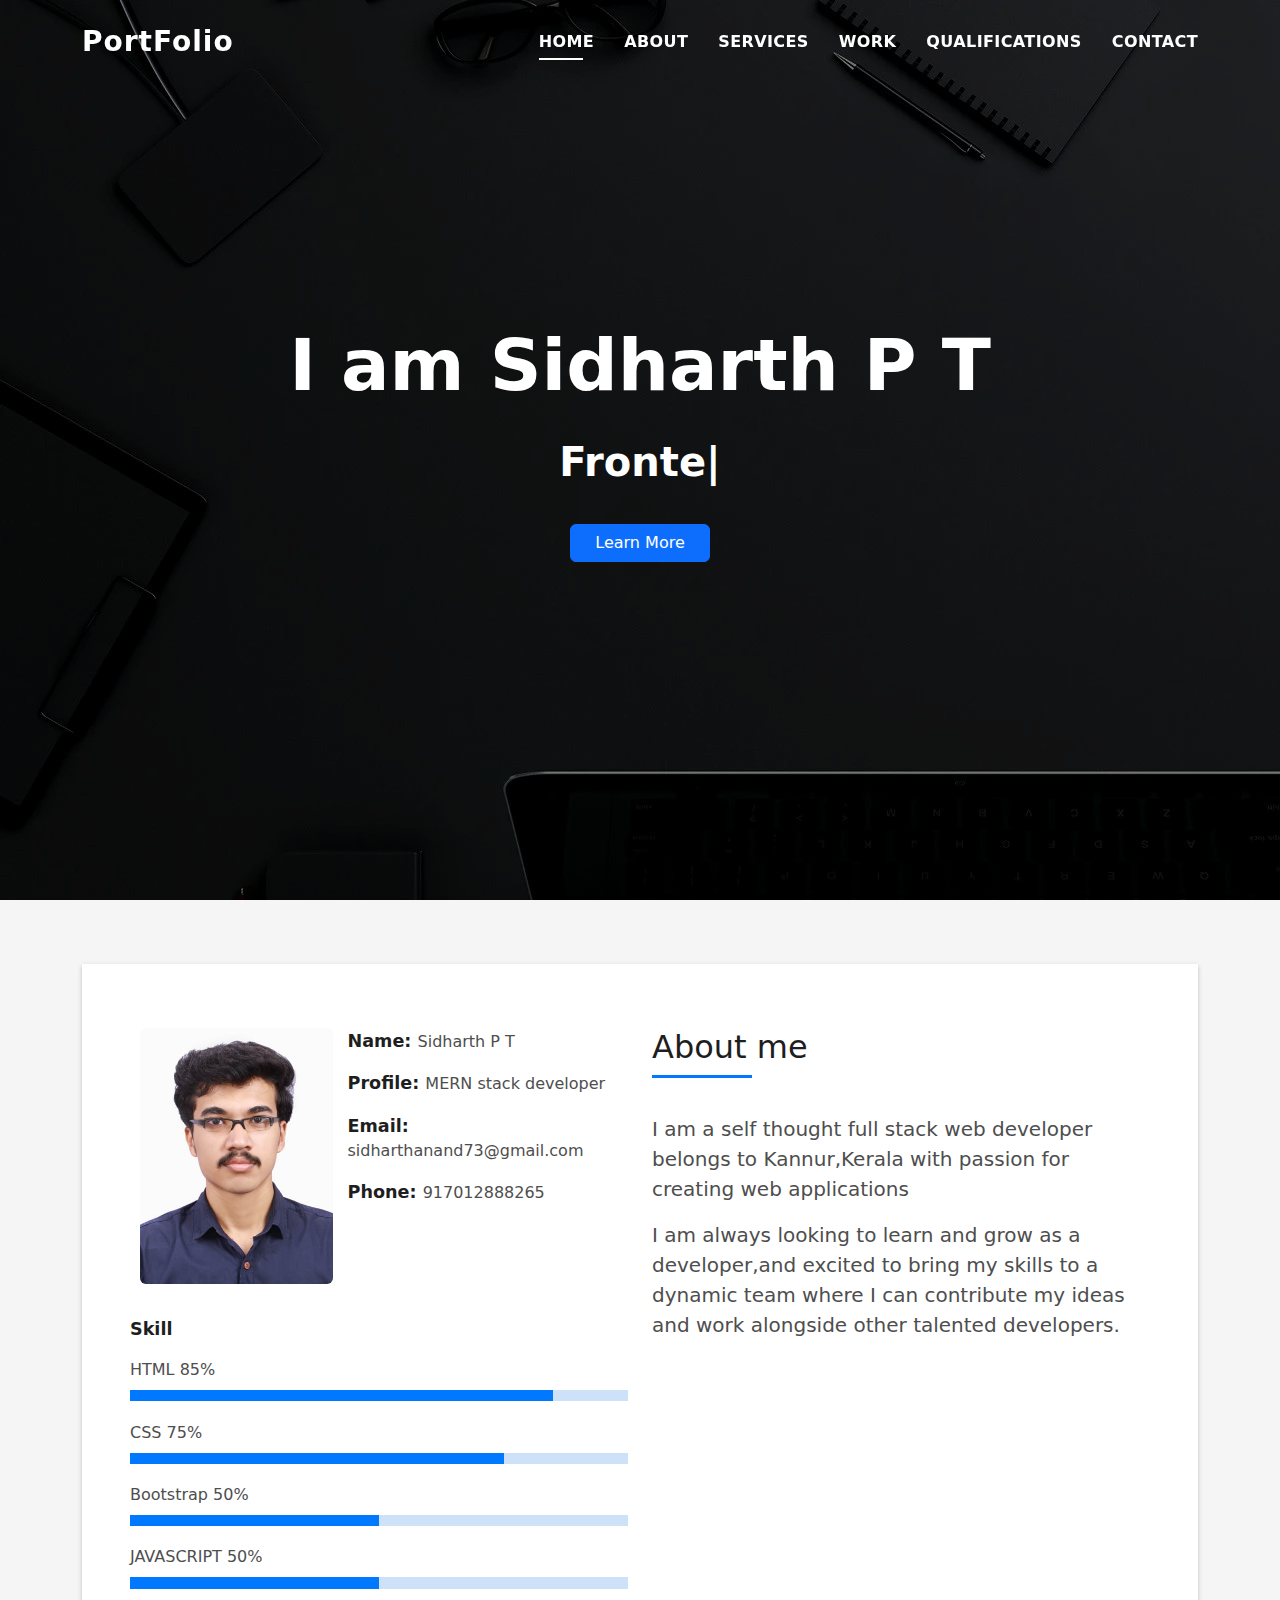
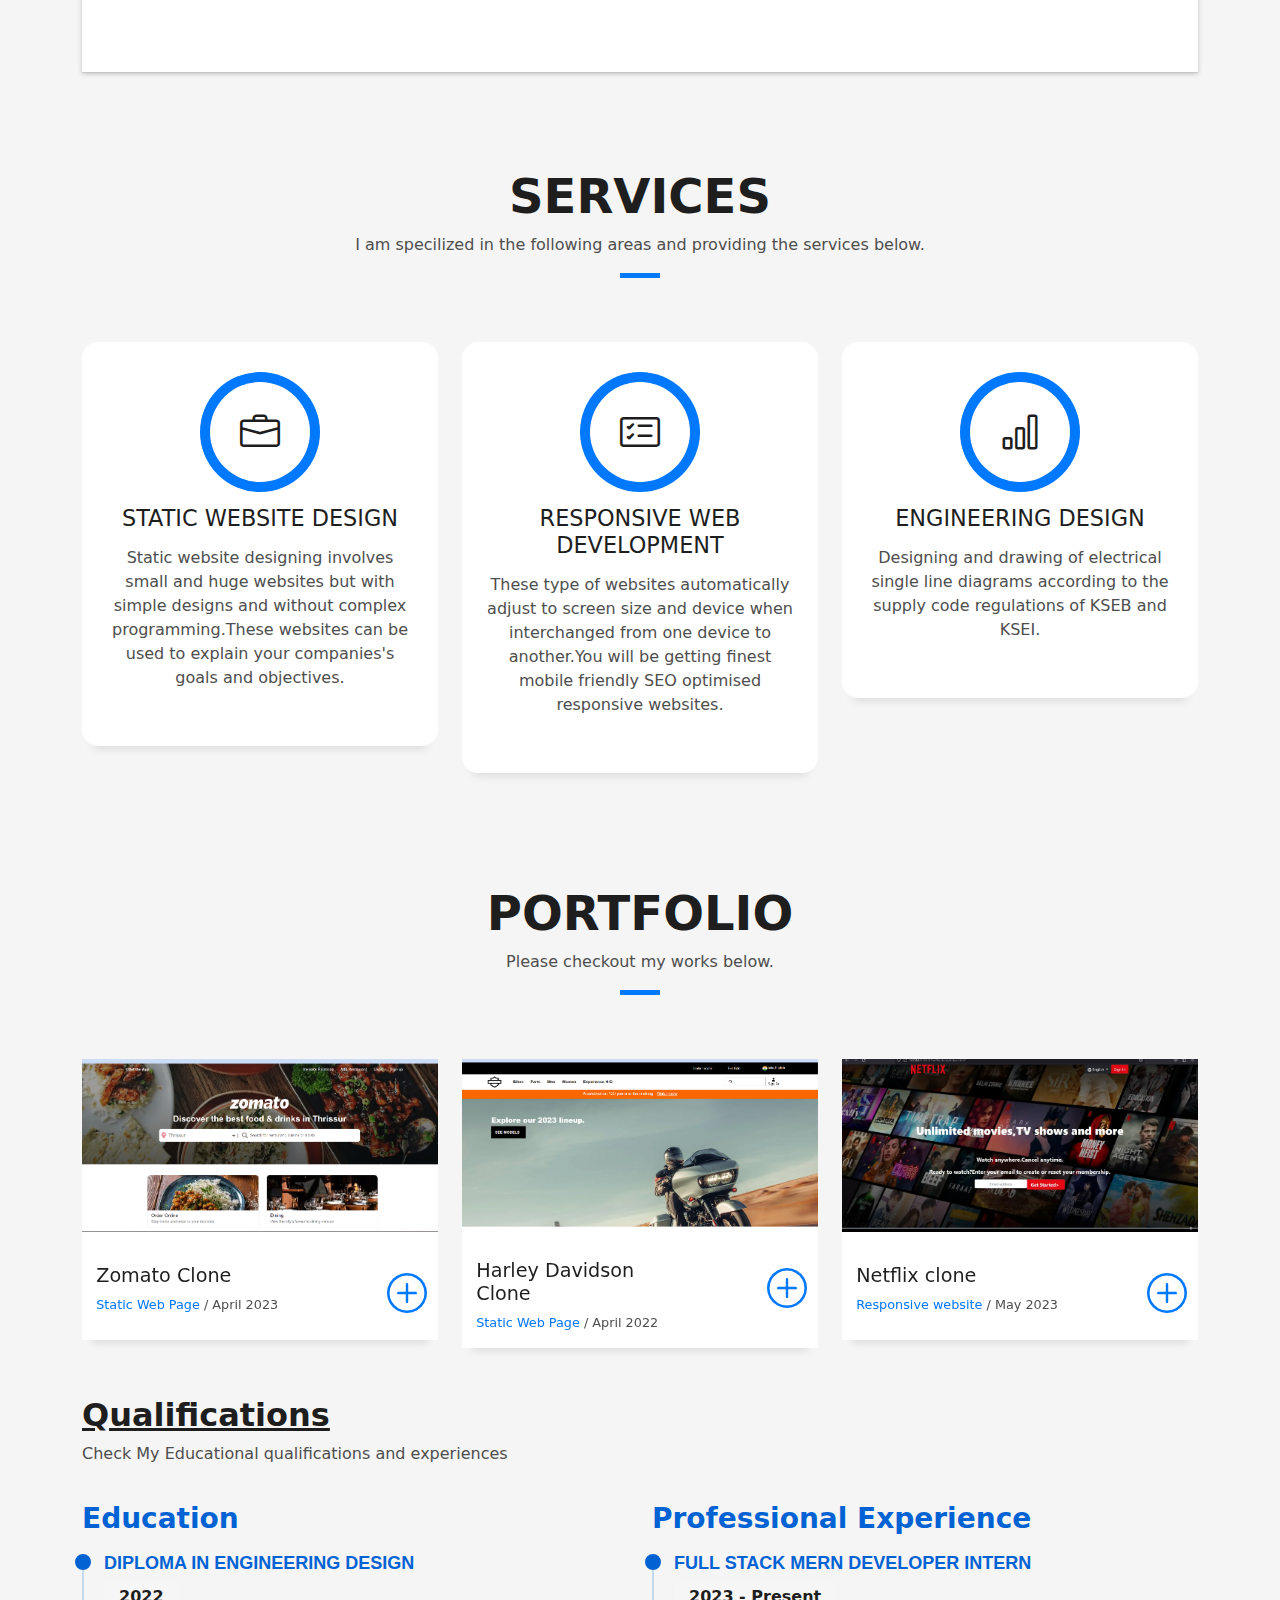
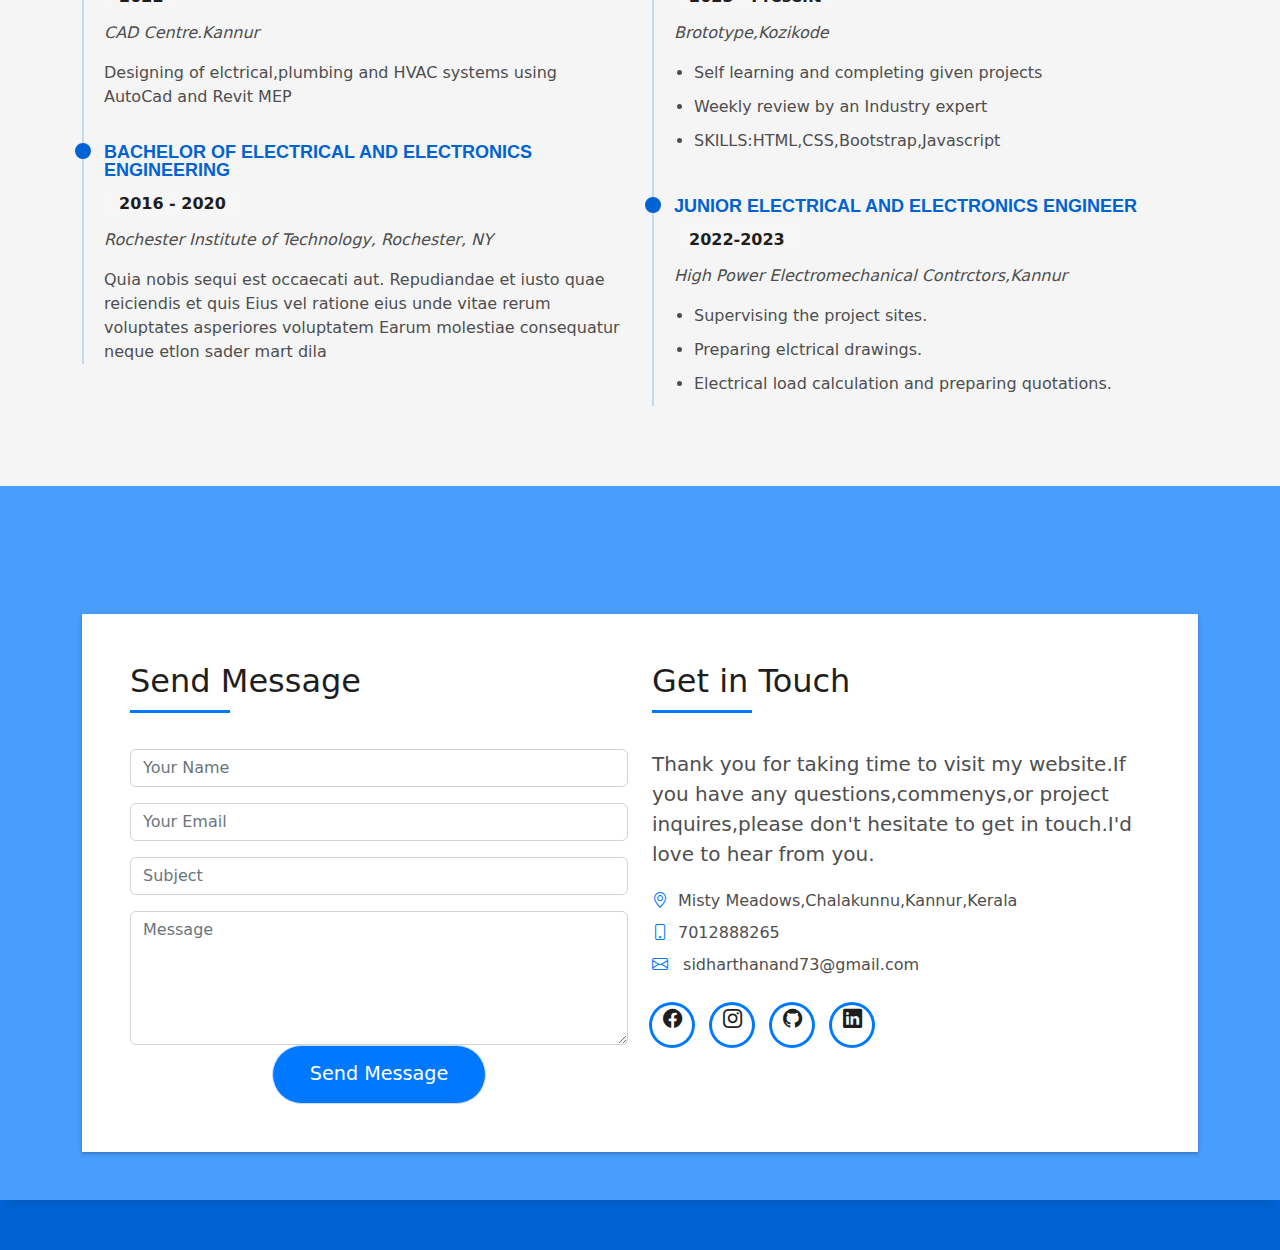
<file: index.html>
<!DOCTYPE html>
<html lang="en">

<head>
  <meta charset="utf-8">
  <meta content="width=device-width, initial-scale=1.0" name="viewport">
  <meta name="keywords" content="full stack developer,MERN Stack Developer,Personal portfolio website,Sidharth P T">
  <meta name="description" content="Personal portfolio website of Sidharth P T">
  <script src="https://ajax.googleapis.com/ajax/libs/jquery/3.5.1/jquery.min.js"></script>

  <title>Sidharth P T</title>

  <!-- Favicons -->
  <link href="assets/img/favicon.png" rel="icon">
  <link href="assets/img/apple-touch-icon.png" rel="apple-touch-icon">

  <!-- Vendor CSS Files -->
  <link href="assets/vendor/bootstrap/css/bootstrap.min.css" rel="stylesheet">
  <link href="assets/vendor/bootstrap-icons/bootstrap-icons.css" rel="stylesheet">
  <link href="assets/vendor/glightbox/css/glightbox.min.css" rel="stylesheet">
  <link href="assets/vendor/swiper/swiper-bundle.min.css" rel="stylesheet">

  <!-- Template Main CSS File -->
  <link href="assets/css/style.css" rel="stylesheet">
</head>
<body>
  <!-- ======= Header ======= -->
  <header id="header" class="fixed-top">
    <div class="container d-flex align-items-center justify-content-between">

      <h1 class="logo"><a href="index.html">PortFolio</a></h1>
      <nav id="navbar" class="navbar">
        <ul>
          <li><a class="nav-link scrollto active" href="#hero">Home</a></li>
          <li><a class="nav-link scrollto" href="#about">About</a></li>
          <li><a class="nav-link scrollto" href="#services">Services</a></li>
          <li><a class="nav-link scrollto " href="#work">Work</a></li>
          <li><a class="nav-link scrollto " href="#Qualification">Qualifications</a></li>
          <li><a class="nav-link scrollto" href="#contact">Contact</a></li>
        </ul>
        <i class="bi bi-list mobile-nav-toggle"></i>
      </nav><!-- .navbar -->

    </div>
  </header><!-- End Header -->

  <!-- ======= Hero Section ======= -->
  <div id="hero" class="hero route bg-image" style="background:url(./assets/img/backg.webp)">
    <div class="overlay-itro"></div>
    <div class="hero-content display-table">
      <div class="table-cell">
        <div class="container">
          <!--<p class="display-6 color-d">Hello, world!</p>-->
          <h1 class="hero-title mb-4"><span class="sid">I am Sidharth P T</span></h1>
          <p class="hero-subtitle"><span class="typed" data-typed-items="Frontend Developer, Backend Developer,Electrical Engineer"></span></p>
          <p class="pt-3"><a class="btn btn-primary btn js-scroll px-4" href="#about" role="button">Learn More</a></p>
        </div>
      </div>
    </div>
  </div><!-- End Hero Section -->

  <main id="main">

    <!-- ======= About Section ======= -->
    <section id="about" class="about-mf sect-pt4 route">
      <div class="container">
        <div class="row">
          <div class="col-sm-12">
            <div class="box-shadow-full">
              <div class="row">
                <div class="col-md-6">
                  <div class="row">
                    <div class="col-sm-6 col-md-5">
                      <div class="about-img">
                        <img src="assets/img/SIDHARTH.jpg" class="img-fluid rounded b-shadow-a" alt="">
                      </div>
                    </div>
                    <div class="col-sm-6 col-md-7">
                      <div class="about-info">
                        <p><span class="title-s">Name: </span> <span>Sidharth P T</span></p>
                        <p><span class="title-s">Profile: </span> <span>MERN stack developer</span></p>
                        <p><span class="title-s">Email: </span> <span>sidharthanand73@gmail.com</span></p>
                        <p><span class="title-s">Phone: </span> <span>917012888265</span></p>
                      </div>
                    </div>
                  </div>
                  <div class="skill-mf">
                    <p class="title-s">Skill</p>
                    <span>HTML</span> <span class="pull-right">85%</span>
                    <div class="progress">
                      <div class="progress-bar" role="progressbar" style="width: 85%;" aria-valuenow="85" aria-valuemin="0" aria-valuemax="100"></div>
                    </div>
                    <span>CSS</span> <span class="pull-right">75%</span>
                    <div class="progress">
                      <div class="progress-bar" role="progressbar" style="width: 75%" aria-valuenow="75" aria-valuemin="0" aria-valuemax="100"></div>
                    </div>
                    <span>Bootstrap</span> <span class="pull-right">50%</span>
                    <div class="progress">
                      <div class="progress-bar" role="progressbar" style="width: 50%" aria-valuenow="50" aria-valuemin="0" aria-valuemax="100"></div>
                    </div>
                    <span>JAVASCRIPT</span> <span class="pull-right">50%</span>
                    <div class="progress">
                      <div class="progress-bar" role="progressbar" style="width: 50%" aria-valuenow="50" aria-valuemin="0" aria-valuemax="100"></div>
                    </div>
                  </div>
                </div>
                <div class="col-md-6">
                  <div class="about-me pt-4 pt-md-0">
                    <div class="title-box-2">
                      <h5 class="title-left">
                        About me
                      </h5>
                    </div>
                    <p class="lead">
                      I am a self thought full stack web developer belongs to Kannur,Kerala with passion for creating web applications
                    </p>
                    <p class="lead">
                      I am always looking to learn and grow as a developer,and excited to bring my skills to a dynamic team where I can contribute
                      my ideas and work alongside other talented developers.
                    </p>
                  </div>
                </div>
              </div>
            </div>
          </div>
        </div>
      </div>
    </section><!-- End About Section -->

    <!-- ======= Services Section ======= - -->
     <section id="services" class="services-mf pt-5 route">
      <div class="container">
        <div class="row">
          <div class="col-sm-12">
            <div class="title-box text-center">
              <h3 class="title-a">
                Services
              </h3>
              <p class="subtitle-a">
                I am specilized in the following areas and providing the services below.
              </p>
              <div class="line-mf"></div>
            </div>
          </div>
        </div>
        <div class="row">
          <div class="col-md-4">
            <div class="service-box">
              <div class="service-ico">
                <span class="ico-circle"><i class="bi bi-briefcase"></i></span>
              </div>
              <div class="service-content">
                <h2 class="s-title">Static Website Design</h2>
                <p class="s-description text-center">
                  Static website designing involves small and huge websites but with simple designs and without complex programming.These websites can be used to explain your companies's goals and objectives.
                </p>
              </div>
            </div>
          </div>
          <div class="col-md-4">
            <div class="service-box">
              <div class="service-ico">
                <span class="ico-circle"><i class="bi bi-card-checklist"></i></span>
              </div>
              <div class="service-content">
                <h2 class="s-title">Responsive Web Development</h2>
                <p class="s-description text-center">
                  These type of websites automatically adjust to screen size and device when interchanged from one device to another.You will be getting finest mobile friendly SEO optimised responsive websites.
                </p>
              </div>
            </div>
          </div>
          <div class="col-md-4">
            <div class="service-box">
              <div class="service-ico">
                <span class="ico-circle"><i class="bi bi-bar-chart"></i></span>
              </div>
              <div class="service-content">
                <h2 class="s-title">Engineering Design</h2>
                <p class="s-description text-center">
                  Designing and drawing of electrical single line diagrams according to the supply code regulations of KSEB and KSEI.
                </p>
              </div>
            </div>
          </div>
        </div>
      </div>
    </section>  
    <!-- ======= Portfolio Section ======= -->
    <section id="work" class="portfolio-mf sect-pt4 route">
      <div class="container">
        <div class="row">
          <div class="col-sm-12">
            <div class="title-box text-center">
              <h3 class="title-a">
                Portfolio
              </h3>
              <p class="subtitle-a">
                Please checkout my works below.
              </p>
              <div class="line-mf"></div>
            </div>
          </div>
        </div>
        <div class="row">
          <div class="col-md-4">
            <div class="work-box">
              <a href="https://sidharth-97.github.io/zomato/" >
                <div class="work-img">
                  <img src="assets/img/Screenshot-2023-04-29-211206.webp" alt="" class="img-fluid">
                </div>
              </a>
              <div class="work-content">
                <div class="row">
                  <div class="col-sm-8">
                    <h2 class="w-title">Zomato Clone</h2>
                    <div class="w-more">
                      <span class="w-ctegory">Static Web Page</span> / <span class="w-date">April 2023</span>
                    </div>
                  </div>
                  <div class="col-sm-4">
                    <div class="w-like">
                      <a href="https://github.com/sidharth-97/zomato"> <span class="bi bi-plus-circle"></span></a>
                    </div>
                  </div>
                </div>
              </div>
            </div>
          </div>
          <div class="col-md-4">
            <div class="work-box">
              <a href="https://sidharth-97.github.io/harley/">
                <div class="work-img">
                  <img src="assets/img/harley.webp" alt="" class="img-fluid">
                </div>
              </a>
              <div class="work-content">
                <div class="row">
                  <div class="col-sm-8">
                    <h2 class="w-title">Harley Davidson Clone</h2>
                    <div class="w-more">
                      <span class="w-ctegory">Static Web Page</span> / <span class="w-date">April 2022</span>
                    </div>
                  </div>
                  <div class="col-sm-4">
                    <div class="w-like">
                      <a href="https://sidharth-97.github.io/harley/"> <span class="bi bi-plus-circle"></span></a>
                    </div>
                  </div>
                </div>
              </div>
            </div>
          </div>
          <div class="col-md-4">
            <div class="work-box">
              <a href="https://sidharth-97.github.io/netflix/">
                <div class="work-img">
                  <img src="assets/img/netflix clone.webp" alt="" class="img-fluid">
                </div>
              </a>
              <div class="work-content">
                <div class="row">
                  <div class="col-sm-8">
                    <h2 class="w-title">Netflix clone</h2>
                    <div class="w-more">
                      <span class="w-ctegory">Responsive website</span> / <span class="w-date">May 2023</span>
                    </div>
                  </div>
                  <div class="col-sm-4">
                    <div class="w-like">
                      <a href="https://sidharth-97.github.io/netflix/"> <span class="bi bi-plus-circle"></span></a>
                    </div>
                  </div>
                </div>
              </div>
            </div>
          </div>

        </div>
      </div>
    </section><!-- End Portfolio Section -->

    <section id="Qualification" class="resume">
      <div class="container">
  
        <div class="section-title">
          <h2><strong><u>Qualifications</u></strong></h2>
          <p>Check My Educational qualifications and experiences</p>
        </div>
  
        <div class="row">
          <div class="col-lg-6">
            <h3 class="resume-title">Education</h3>
            <div class="resume-item">
              <h4>Diploma in Engineering Design</h4>
              <h5>2022</h5>
              <p><em>CAD Centre.Kannur</em></p>
              <p>Designing of elctrical,plumbing and HVAC systems using AutoCad and Revit MEP</p>
            </div>
            <div class="resume-item">
              <h4>Bachelor of Electrical and Electronics Engineering</h4>
              <h5>2016 - 2020</h5>
              <p><em>Rochester Institute of Technology, Rochester, NY</em></p>
              <p>Quia nobis sequi est occaecati aut. Repudiandae et iusto quae reiciendis et quis Eius vel ratione eius unde vitae rerum voluptates asperiores voluptatem Earum molestiae consequatur neque etlon sader mart dila</p>
            </div>
          </div>
          <div class="col-lg-6">
            <h3 class="resume-title">Professional Experience</h3>
            <div class="resume-item">
              <h4>Full stack MERN developer Intern</h4>
              <h5>2023 - Present</h5>
              <p><em>Brototype,Kozikode</em></p>
              <p>
              <ul>
                <li>Self learning and completing given projects</li>
                <li>Weekly review by an Industry expert</li>
                <li>SKILLS:HTML,CSS,Bootstrap,Javascript</li> 
              </ul>
              </p>
            </div>
            <div class="resume-item">
              <h4>Junior Electrical and Electronics Engineer</h4>
              <h5>2022-2023</h5>
              <p><em>High Power Electromechanical Contrctors,Kannur</em></p>
              <p>
              <ul>
                <li>Supervising the project sites.</li>
                <li>Preparing elctrical drawings.</li>
                <li>Electrical load calculation and preparing quotations.</li>
              </ul>
              </p>
            </div>
          </div>
        </div>
  
      </div>
    </section>

    <!-- ======= Contact Section ======= -->
    <section id="contact" class="paralax-mf footer-paralax bg-image sect-mt4 route" style="background-image: url(assets/img/overlay-bg.jpg)">
      <div class="overlay-mf"></div>
      <div class="container">
        <div class="row">
          <div class="col-sm-12">
            <div class="contact-mf">
              <div id="contact" class="box-shadow-full">
                <div class="row">
                  <div class="col-md-6">
                    <div class="title-box-2">
                      <h5 class="title-left">
                        Send Message
                      </h5>
                    </div>
                    <div>
                      <form id="submit-form" action="" method="post" role="form">
                        <div class="row">
                          <div class="col-md-12 mb-3">
                            <div class="form-group">
                              <input type="text" name="name" class="form-control"  placeholder="Your Name" id="contact-name" onkeyup="validateName()">
                              <span id="name" style="color: red; " ></span>
                            </div>
                          </div>
                          <div class="col-md-12 mb-3">
                            <div class="form-group">
                              <input type="email" class="form-control" name="email"  placeholder="Your Email" id="text1" onkeyup="validateEmail()">
                              <span id="email" style="color: red;"></span>
                            </div>
                          </div>
                          <div class="col-md-12 mb-3">
                            <div class="form-group">
                              <input type="text" class="form-control" name="subject"  placeholder="Subject" required>
                              <span id="subject"></span>
                            </div>
                          </div>
                          <div class="col-md-12">
                            <div class="form-group">
                              <textarea class="form-control" name="message" rows="5" placeholder="Message" required></textarea>
                              <span id="message"></span>
                            </div>
                          </div>
                          <div class="col-md-12 text-center">
                            <button onclick="return validateForm()" type="submit" class="button button-a button-big button-rouded" id="">Send Message</button>
                            <span id="submit-error" style="color: red;"></span>
                          </div>
                        </div>
                      </form>
                    </div>
                  </div>
                  <div class="col-md-6">
                    <div class="title-box-2 pt-4 pt-md-0">
                      <h5 class="title-left">
                        Get in Touch
                      </h5>
                    </div>
                    <div class="more-info">
                      <p class="lead">
                        Thank you for taking time to visit my website.If you have any questions,commenys,or project inquires,please don't hesitate to get in touch.I'd love to hear from you.
                      </p>
                      <ul class="list-ico">
                        <li><span class="bi bi-geo-alt"></span>Misty Meadows,Chalakunnu,Kannur,Kerala</li>
                        <li><span class="bi bi-phone"></span>7012888265</li>
                        <li><span class="bi bi-envelope"></span> sidharthanand73@gmail.com</li>
                      </ul>
                    </div>
                    <div class="socials">
                      <ul>
                        <li><a href=""><span class="ico-circle"><i class="bi bi-facebook"></i></span></a></li>
                        <li><a href="https://www.instagram.com/_sidharth__sidhu/?igshid=ZDdkNTZiNTM%3D"><span class="ico-circle"><i class="bi bi-instagram"></i></span></a></li>
                        <li><a href="https://github.com/sidharth-97"><span class="ico-circle"><i class="bi bi-github"></i></span></a></li>
                        <li><a href="https://in.linkedin.com/in/sidharth-pt-4854461bb"><span class="ico-circle"><i class="bi bi-linkedin"></i></span></a></li>
                      </ul>
                    </div>
                  </div>
                </div>
              </div>
            </div>
          </div>
        </div>
      </div>
    </section><!-- End Contact Section -->

  </main><!-- End #main -->

  <!-- ======= Footer ======= -->
  <footer>
    <div class="container">
      <div class="row">
        <div class="col-sm-12">
          <div class="copyright-box">
            <div class="credits">
            </div>
          </div>
        </div>
      </div>
    </div>
  </footer><!-- End  Footer -->

  <div id="preloader"></div>
  <a href="#" class="back-to-top d-flex align-items-center justify-content-center"><i class="bi bi-arrow-up-short"></i></a>

  <!-- Vendor JS Files -->
  <script src="assets/vendor/purecounter/purecounter_vanilla.js"></script>
  <script src="assets/vendor/bootstrap/js/bootstrap.bundle.min.js"></script>
  <script src="assets/vendor/glightbox/js/glightbox.min.js"></script>
  <script src="assets/vendor/swiper/swiper-bundle.min.js"></script>
  <script src="assets/vendor/typed.js/typed.min.js"></script>
  <!-- <script src="assets/vendor/php-email-form/validate.js"></script> -->

  <!-- Template Main JS File -->
  <script src="assets/js/main.js"></script>
  <script src="assets/js/form.js"></script>
  <script>
    $("#submit-form").submit((e) => {
      e.preventDefault()
      $.ajax({
        url: "https://script.google.com/macros/s/AKfycbyZJVSQhi9-J5ZS64ItXLh5hFjHjHVvv99DIdi6J1zAKbGJrZsUkb2mTw72xOQH0RJk/exec",
        data: $("#submit-form").serialize(),
        method: "post",
        success: function (response) {
          alert("Your message has been sent.")
          window.location.reload()
          //window.location.href="https://google.com"
        },
        error: function (err) {
          alert("Something Error")

        }
      })
    })
  </script>
</body>

</html>
</file>
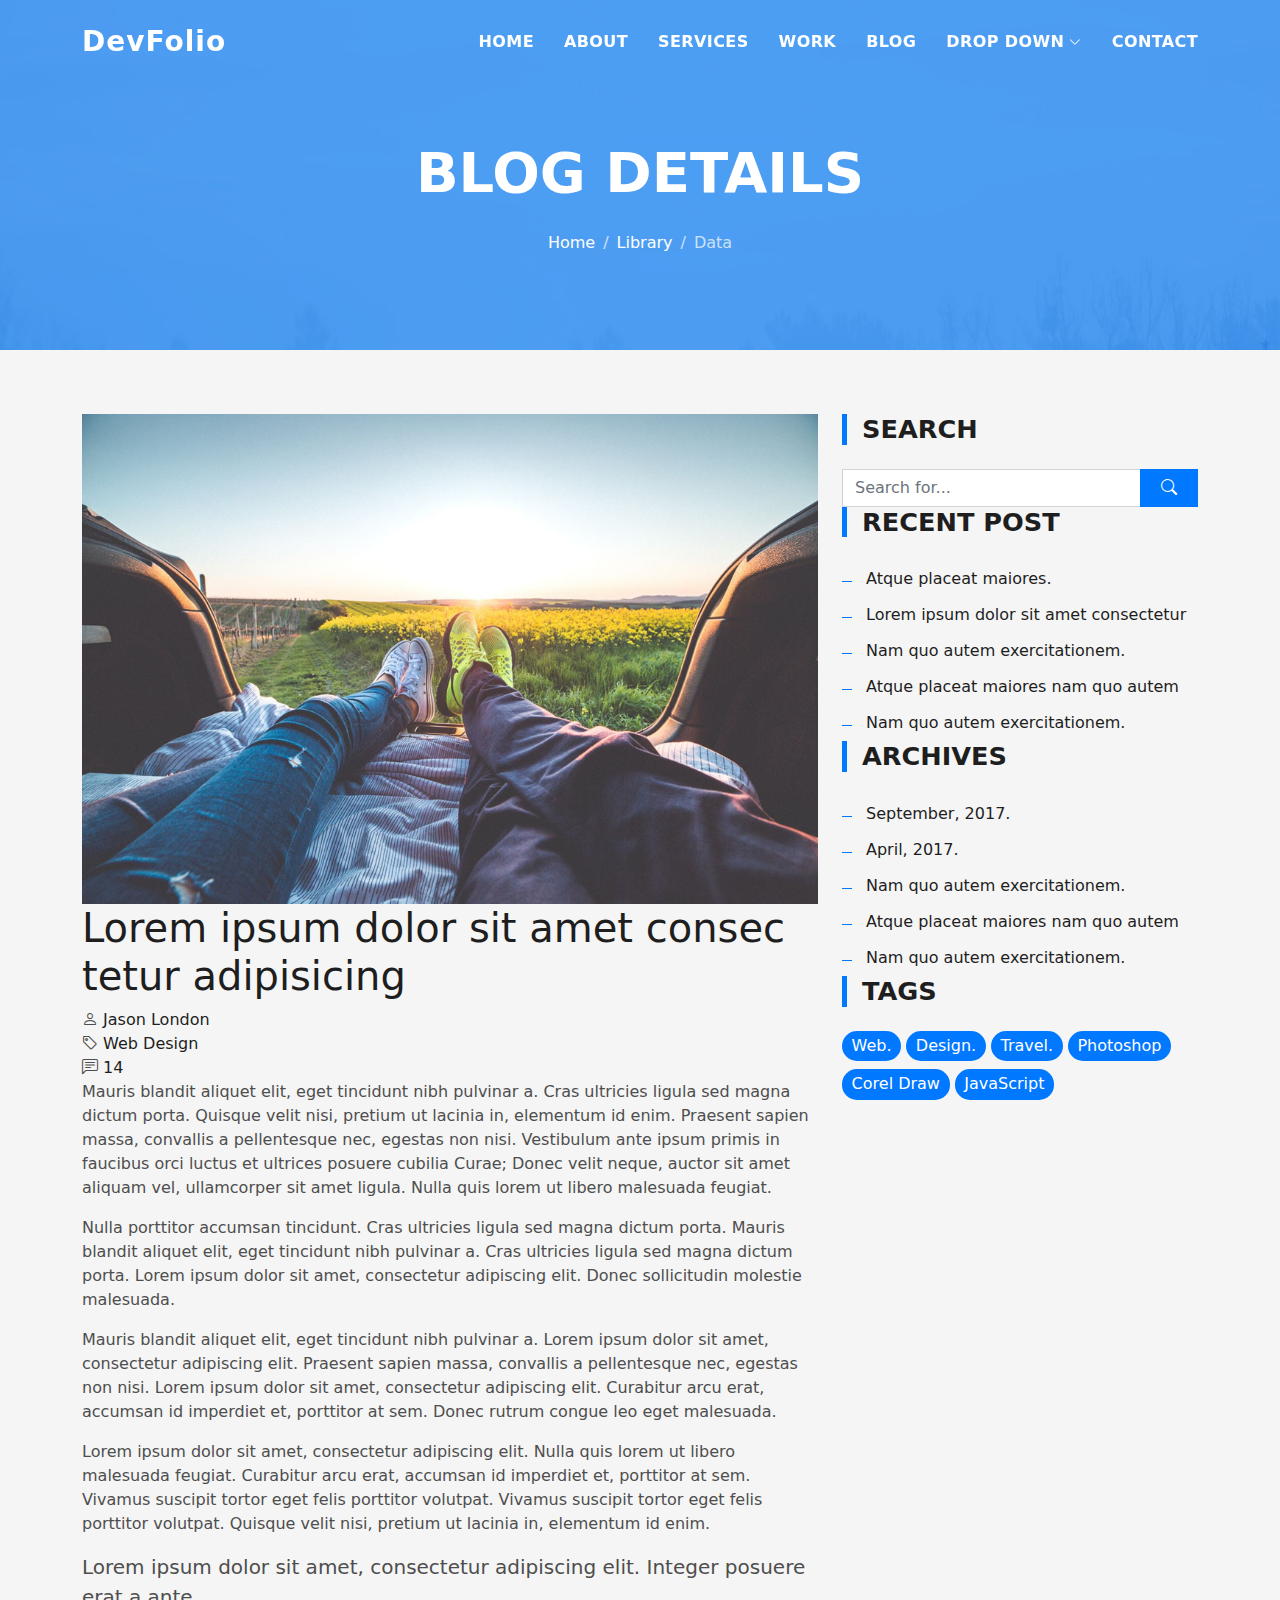
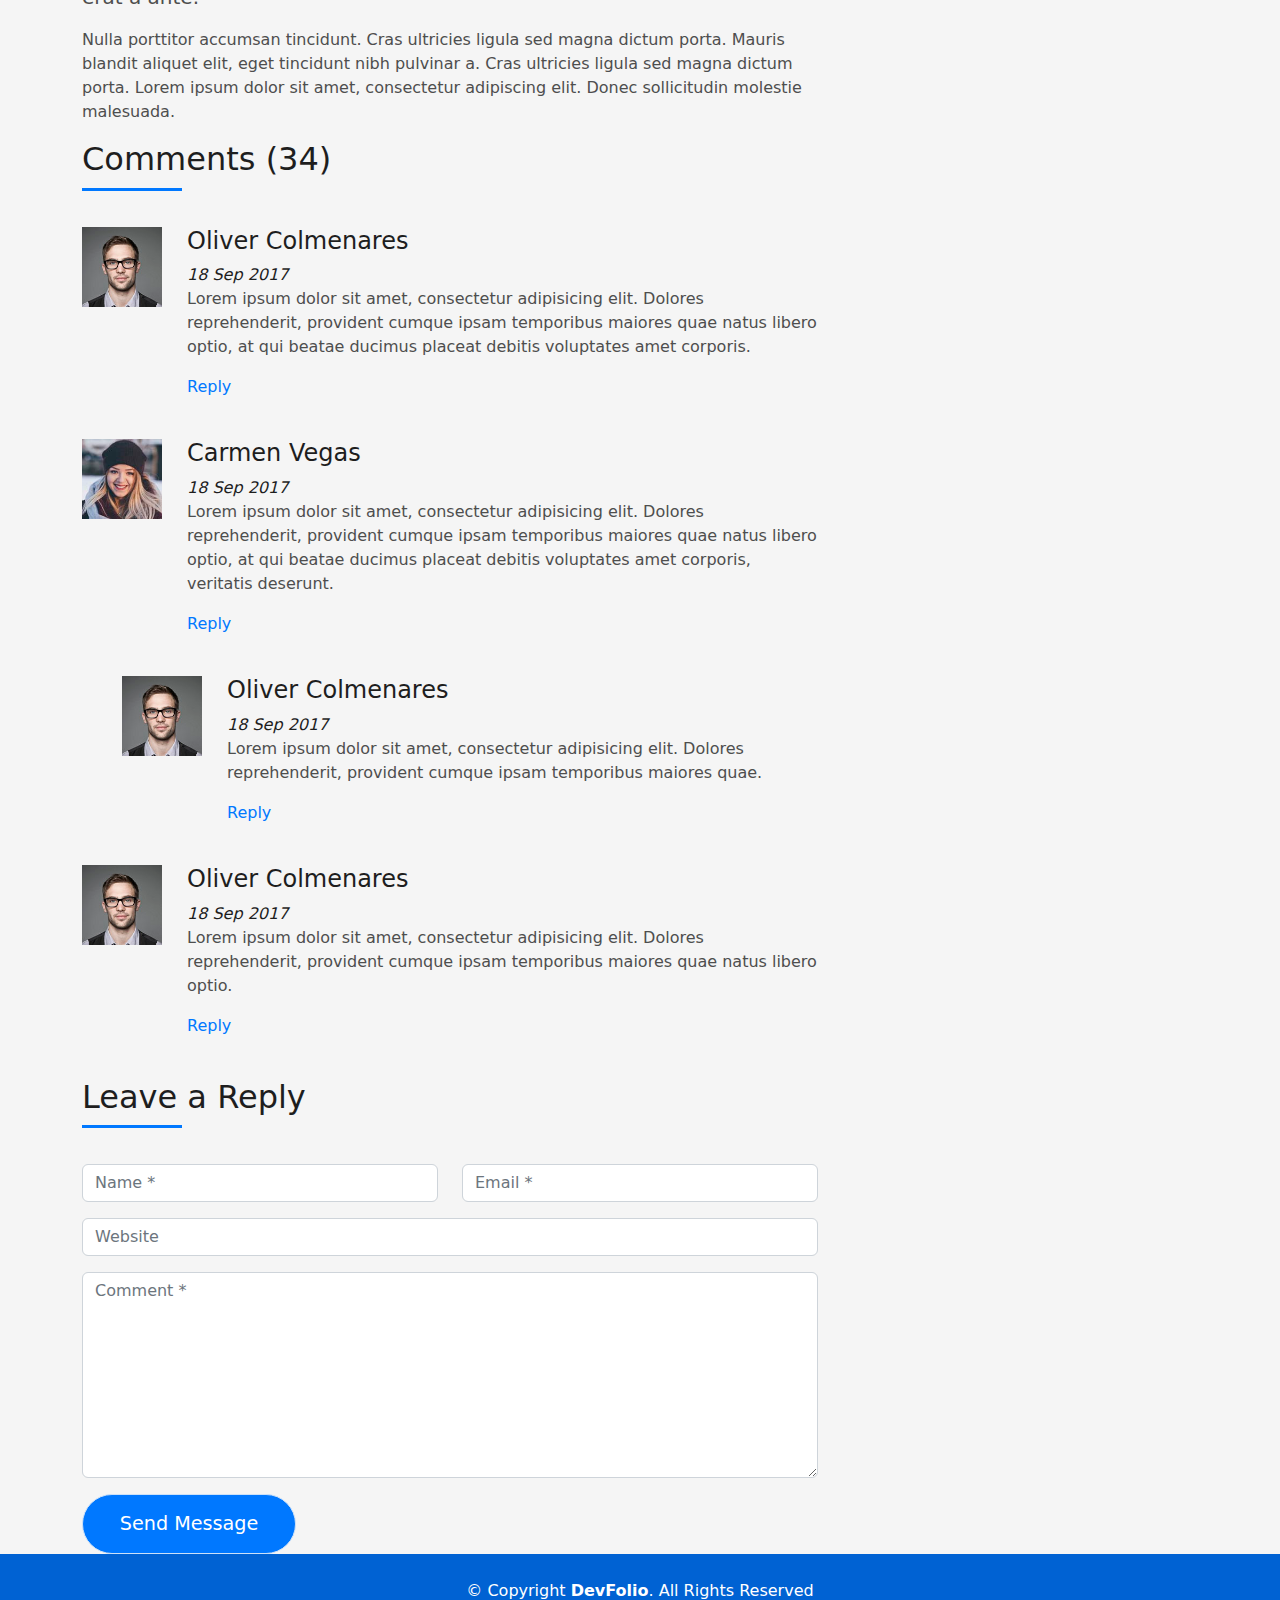
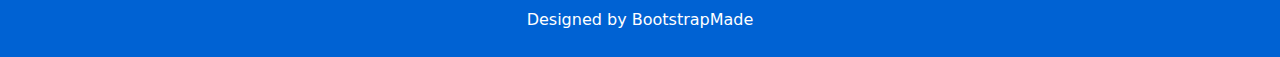
<file: blog-single.html>
<!DOCTYPE html>
<html lang="en">

<head>
  <meta charset="utf-8">
  <meta content="width=device-width, initial-scale=1.0" name="viewport">

  <title>DevFolio Bootstrap Portfolio Template - Blog Single</title>
  <meta content="" name="description">
  <meta content="" name="keywords">

  <!-- Favicons -->
  <link href="assets/img/favicon.png" rel="icon">
  <link href="assets/img/apple-touch-icon.png" rel="apple-touch-icon">

  <!-- Vendor CSS Files -->
  <link href="assets/vendor/bootstrap/css/bootstrap.min.css" rel="stylesheet">
  <link href="assets/vendor/bootstrap-icons/bootstrap-icons.css" rel="stylesheet">
  <link href="assets/vendor/glightbox/css/glightbox.min.css" rel="stylesheet">
  <link href="assets/vendor/swiper/swiper-bundle.min.css" rel="stylesheet">

  <!-- Template Main CSS File -->
  <link href="assets/css/style.css" rel="stylesheet">

  <!-- =======================================================
  * Template Name: DevFolio
  * Updated: Mar 10 2023 with Bootstrap v5.2.3
  * Template URL: https://bootstrapmade.com/devfolio-bootstrap-portfolio-html-template/
  * Author: BootstrapMade.com
  * License: https://bootstrapmade.com/license/
  ======================================================== -->
</head>

<body>

  <!-- ======= Header ======= -->
  <header id="header" class="fixed-top">
    <div class="container d-flex align-items-center justify-content-between">

      <h1 class="logo"><a href="index.html">DevFolio</a></h1>
      <!-- Uncomment below if you prefer to use an image logo -->
      <!-- <a href="index.html" class="logo"><img src="assets/img/logo.png" alt="" class="img-fluid"></a>-->

      <nav id="navbar" class="navbar">
        <ul>
          <li><a class="nav-link scrollto " href="#hero">Home</a></li>
          <li><a class="nav-link scrollto" href="#about">About</a></li>
          <li><a class="nav-link scrollto" href="#services">Services</a></li>
          <li><a class="nav-link scrollto " href="#work">Work</a></li>
          <li><a class="nav-link scrollto " href="#blog">Blog</a></li>
          <li class="dropdown"><a href="#"><span>Drop Down</span> <i class="bi bi-chevron-down"></i></a>
            <ul>
              <li><a href="#">Drop Down 1</a></li>
              <li class="dropdown"><a href="#"><span>Deep Drop Down</span> <i class="bi bi-chevron-right"></i></a>
                <ul>
                  <li><a href="#">Deep Drop Down 1</a></li>
                  <li><a href="#">Deep Drop Down 2</a></li>
                  <li><a href="#">Deep Drop Down 3</a></li>
                  <li><a href="#">Deep Drop Down 4</a></li>
                  <li><a href="#">Deep Drop Down 5</a></li>
                </ul>
              </li>
              <li><a href="#">Drop Down 2</a></li>
              <li><a href="#">Drop Down 3</a></li>
              <li><a href="#">Drop Down 4</a></li>
            </ul>
          </li>
          <li><a class="nav-link scrollto" href="#contact">Contact</a></li>
        </ul>
        <i class="bi bi-list mobile-nav-toggle"></i>
      </nav><!-- .navbar -->

    </div>
  </header><!-- End Header -->

  <div class="hero hero-single route bg-image" style="background-image: url(assets/img/overlay-bg.jpg)">
    <div class="overlay-mf"></div>
    <div class="hero-content display-table">
      <div class="table-cell">
        <div class="container">
          <h2 class="hero-title mb-4">Blog Details</h2>
          <ol class="breadcrumb d-flex justify-content-center">
            <li class="breadcrumb-item">
              <a href="#">Home</a>
            </li>
            <li class="breadcrumb-item">
              <a href="#">Library</a>
            </li>
            <li class="breadcrumb-item active">Data</li>
          </ol>
        </div>
      </div>
    </div>
  </div>

  <main id="main">

    <!-- ======= Blog Single Section ======= -->
    <section class="blog-wrapper sect-pt4" id="blog">
      <div class="container">
        <div class="row">
          <div class="col-md-8">
            <div class="post-box">
              <div class="post-thumb">
                <img src="assets/img/post-1.jpg" class="img-fluid" alt="">
              </div>
              <div class="post-meta">
                <h1 class="article-title">Lorem ipsum dolor sit amet consec tetur adipisicing</h1>
                <ul>
                  <li>
                    <span class="bi bi-person"></span>
                    <a href="#">Jason London</a>
                  </li>
                  <li>
                    <span class="bi bi-tag"></span>
                    <a href="#">Web Design</a>
                  </li>
                  <li>
                    <span class="bi bi-chat-left-text"></span>
                    <a href="#">14</a>
                  </li>
                </ul>
              </div>
              <div class="article-content">
                <p>
                  Mauris blandit aliquet elit, eget tincidunt nibh pulvinar a. Cras ultricies ligula sed magna dictum
                  porta. Quisque velit
                  nisi, pretium ut lacinia in, elementum id enim. Praesent sapien massa, convallis a pellentesque
                  nec, egestas non nisi. Vestibulum ante ipsum primis in faucibus orci luctus et ultrices posuere
                  cubilia Curae; Donec velit neque, auctor sit amet aliquam vel, ullamcorper sit amet ligula.
                  Nulla quis lorem ut libero malesuada feugiat.
                </p>
                <p>
                  Nulla porttitor accumsan tincidunt. Cras ultricies ligula sed magna dictum porta. Mauris blandit
                  aliquet elit, eget tincidunt
                  nibh pulvinar a. Cras ultricies ligula sed magna dictum porta. Lorem ipsum dolor sit amet,
                  consectetur adipiscing elit. Donec sollicitudin molestie malesuada.
                </p>
                <p>
                  Mauris blandit aliquet elit, eget tincidunt nibh pulvinar a. Lorem ipsum dolor sit amet, consectetur
                  adipiscing elit. Praesent
                  sapien massa, convallis a pellentesque nec, egestas non nisi. Lorem ipsum dolor sit amet,
                  consectetur adipiscing elit. Curabitur arcu erat, accumsan id imperdiet et, porttitor at
                  sem. Donec rutrum congue leo eget malesuada.
                </p>
                <p>
                  Lorem ipsum dolor sit amet, consectetur adipiscing elit. Nulla quis lorem ut libero malesuada feugiat.
                  Curabitur arcu erat,
                  accumsan id imperdiet et, porttitor at sem. Vivamus suscipit tortor eget felis porttitor
                  volutpat. Vivamus suscipit tortor eget felis porttitor volutpat. Quisque velit nisi, pretium
                  ut lacinia in, elementum id enim.
                </p>
                <blockquote class="blockquote">
                  <p class="mb-0">Lorem ipsum dolor sit amet, consectetur adipiscing elit. Integer posuere erat a ante.</p>
                </blockquote>
                <p>
                  Nulla porttitor accumsan tincidunt. Cras ultricies ligula sed magna dictum porta. Mauris blandit
                  aliquet elit, eget tincidunt
                  nibh pulvinar a. Cras ultricies ligula sed magna dictum porta. Lorem ipsum dolor sit amet,
                  consectetur adipiscing elit. Donec sollicitudin molestie malesuada.
                </p>
              </div>
            </div>
            <div class="box-comments">
              <div class="title-box-2">
                <h4 class="title-comments title-left">Comments (34)</h4>
              </div>
              <ul class="list-comments">
                <li>
                  <div class="comment-avatar">
                    <img src="assets/img/testimonial-2.jpg" alt="">
                  </div>
                  <div class="comment-details">
                    <h4 class="comment-author">Oliver Colmenares</h4>
                    <span>18 Sep 2017</span>
                    <p>
                      Lorem ipsum dolor sit amet, consectetur adipisicing elit. Dolores reprehenderit, provident cumque
                      ipsam temporibus maiores
                      quae natus libero optio, at qui beatae ducimus placeat debitis voluptates amet corporis.
                    </p>
                    <a href="3">Reply</a>
                  </div>
                </li>
                <li>
                  <div class="comment-avatar">
                    <img src="assets/img/testimonial-4.jpg" alt="">
                  </div>
                  <div class="comment-details">
                    <h4 class="comment-author">Carmen Vegas</h4>
                    <span>18 Sep 2017</span>
                    <p>
                      Lorem ipsum dolor sit amet, consectetur adipisicing elit. Dolores reprehenderit, provident cumque
                      ipsam temporibus maiores
                      quae natus libero optio, at qui beatae ducimus placeat debitis voluptates amet corporis,
                      veritatis deserunt.
                    </p>
                    <a href="3">Reply</a>
                  </div>
                </li>
                <li class="comment-children">
                  <div class="comment-avatar">
                    <img src="assets/img/testimonial-2.jpg" alt="">
                  </div>
                  <div class="comment-details">
                    <h4 class="comment-author">Oliver Colmenares</h4>
                    <span>18 Sep 2017</span>
                    <p>
                      Lorem ipsum dolor sit amet, consectetur adipisicing elit. Dolores reprehenderit, provident cumque
                      ipsam temporibus maiores
                      quae.
                    </p>
                    <a href="3">Reply</a>
                  </div>
                </li>
                <li>
                  <div class="comment-avatar">
                    <img src="assets/img/testimonial-2.jpg" alt="">
                  </div>
                  <div class="comment-details">
                    <h4 class="comment-author">Oliver Colmenares</h4>
                    <span>18 Sep 2017</span>
                    <p>
                      Lorem ipsum dolor sit amet, consectetur adipisicing elit. Dolores reprehenderit, provident cumque
                      ipsam temporibus maiores
                      quae natus libero optio.
                    </p>
                    <a href="3">Reply</a>
                  </div>
                </li>
              </ul>
            </div>
            <div class="form-comments">
              <div class="title-box-2">
                <h3 class="title-left">
                  Leave a Reply
                </h3>
              </div>
              <form class="form-mf">
                <div class="row">
                  <div class="col-md-6 mb-3">
                    <div class="form-group">
                      <input type="text" class="form-control input-mf" id="inputName" placeholder="Name *" required>
                    </div>
                  </div>
                  <div class="col-md-6 mb-3">
                    <div class="form-group">
                      <input type="email" class="form-control input-mf" id="inputEmail1" placeholder="Email *" required>
                    </div>
                  </div>
                  <div class="col-md-12 mb-3">
                    <div class="form-group">
                      <input type="url" class="form-control input-mf" id="inputUrl" placeholder="Website">
                    </div>
                  </div>
                  <div class="col-md-12 mb-3">
                    <div class="form-group">
                      <textarea id="textMessage" class="form-control input-mf" placeholder="Comment *" name="message" cols="45" rows="8" required></textarea>
                    </div>
                  </div>
                  <div class="col-md-12">
                    <button type="submit" class="button button-a button-big button-rouded">Send Message</button>
                  </div>
                </div>
              </form>
            </div>
          </div>
          <div class="col-md-4">
            <div class="widget-sidebar sidebar-search">
              <h5 class="sidebar-title">Search</h5>
              <div class="sidebar-content">
                <form>
                  <div class="input-group">
                    <input type="text" class="form-control" placeholder="Search for..." aria-label="Search for...">
                    <span class="input-group-btn">
                      <button class="btn btn-secondary btn-search" type="button">
                        <span class="bi bi-search"></span>
                      </button>
                    </span>
                  </div>
                </form>
              </div>
            </div>
            <div class="widget-sidebar">
              <h5 class="sidebar-title">Recent Post</h5>
              <div class="sidebar-content">
                <ul class="list-sidebar">
                  <li>
                    <a href="#">Atque placeat maiores.</a>
                  </li>
                  <li>
                    <a href="#">Lorem ipsum dolor sit amet consectetur</a>
                  </li>
                  <li>
                    <a href="#">Nam quo autem exercitationem.</a>
                  </li>
                  <li>
                    <a href="#">Atque placeat maiores nam quo autem</a>
                  </li>
                  <li>
                    <a href="#">Nam quo autem exercitationem.</a>
                  </li>
                </ul>
              </div>
            </div>
            <div class="widget-sidebar">
              <h5 class="sidebar-title">Archives</h5>
              <div class="sidebar-content">
                <ul class="list-sidebar">
                  <li>
                    <a href="#">September, 2017.</a>
                  </li>
                  <li>
                    <a href="#">April, 2017.</a>
                  </li>
                  <li>
                    <a href="#">Nam quo autem exercitationem.</a>
                  </li>
                  <li>
                    <a href="#">Atque placeat maiores nam quo autem</a>
                  </li>
                  <li>
                    <a href="#">Nam quo autem exercitationem.</a>
                  </li>
                </ul>
              </div>
            </div>
            <div class="widget-sidebar widget-tags">
              <h5 class="sidebar-title">Tags</h5>
              <div class="sidebar-content">
                <ul>
                  <li>
                    <a href="#">Web.</a>
                  </li>
                  <li>
                    <a href="#">Design.</a>
                  </li>
                  <li>
                    <a href="#">Travel.</a>
                  </li>
                  <li>
                    <a href="#">Photoshop</a>
                  </li>
                  <li>
                    <a href="#">Corel Draw</a>
                  </li>
                  <li>
                    <a href="#">JavaScript</a>
                  </li>
                </ul>
              </div>
            </div>
          </div>
        </div>
      </div>
    </section><!-- End Blog Single Section -->

  </main><!-- End #main -->

  <!-- ======= Footer ======= -->
  <footer>
    <div class="container">
      <div class="row">
        <div class="col-sm-12">
          <div class="copyright-box">
            <p class="copyright">&copy; Copyright <strong>DevFolio</strong>. All Rights Reserved</p>
            <div class="credits">
              <!--
              All the links in the footer should remain intact.
              You can delete the links only if you purchased the pro version.
              Licensing information: https://bootstrapmade.com/license/
              Purchase the pro version with working PHP/AJAX contact form: https://bootstrapmade.com/buy/?theme=DevFolio
            -->
              Designed by <a href="https://bootstrapmade.com/">BootstrapMade</a>
            </div>
          </div>
        </div>
      </div>
    </div>
  </footer><!-- End  Footer -->

  <div id="preloader"></div>
  <a href="#" class="back-to-top d-flex align-items-center justify-content-center"><i class="bi bi-arrow-up-short"></i></a>

  <!-- Vendor JS Files -->
  <script src="assets/vendor/purecounter/purecounter_vanilla.js"></script>
  <script src="assets/vendor/bootstrap/js/bootstrap.bundle.min.js"></script>
  <script src="assets/vendor/glightbox/js/glightbox.min.js"></script>
  <script src="assets/vendor/swiper/swiper-bundle.min.js"></script>
  <script src="assets/vendor/typed.js/typed.min.js"></script>
  <script src="assets/vendor/php-email-form/validate.js"></script>

  <!-- Template Main JS File -->
  <script src="assets/js/main.js"></script>

</body>

</html>
</file>
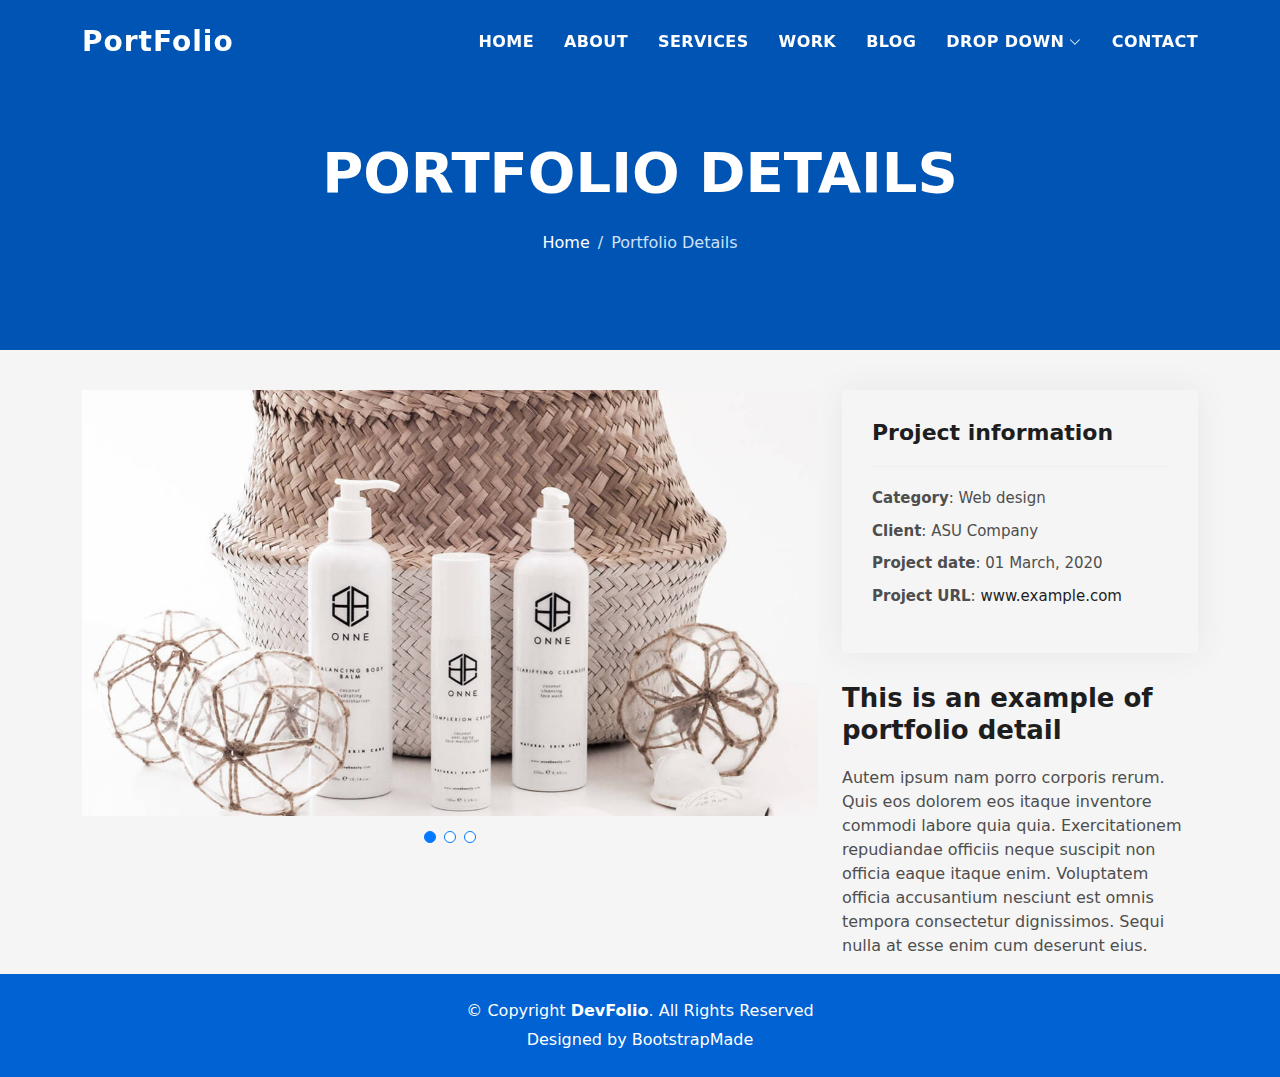
<file: portfolio-details.html>
<!DOCTYPE html>
<html lang="en">

<head>
  <meta charset="utf-8">
  <meta content="width=device-width, initial-scale=1.0" name="viewport">

  <title>Sidharth P T</title>
  <meta content="" name="description">
  <meta content="" name="keywords">

  <!-- Favicons -->
  <link href="assets/img/favicon.png" rel="icon">
  <link href="assets/img/apple-touch-icon.png" rel="apple-touch-icon">

  <!-- Vendor CSS Files -->
  <link href="assets/vendor/bootstrap/css/bootstrap.min.css" rel="stylesheet">
  <link href="assets/vendor/bootstrap-icons/bootstrap-icons.css" rel="stylesheet">
  <link href="assets/vendor/glightbox/css/glightbox.min.css" rel="stylesheet">
  <link href="assets/vendor/swiper/swiper-bundle.min.css" rel="stylesheet">

  <!-- Template Main CSS File -->
  <link href="assets/css/style.css" rel="stylesheet">
</head>

<body>

  <!-- ======= Header ======= -->
  <header id="header" class="fixed-top">
    <div class="container d-flex align-items-center justify-content-between">

      <h1 class="logo"><a href="index.html">PortFolio</a></h1>
      <!-- Uncomment below if you prefer to use an image logo -->
      <!-- <a href="index.html" class="logo"><img src="assets/img/logo.png" alt="" class="img-fluid"></a>-->

      <nav id="navbar" class="navbar">
        <ul>
          <li><a class="nav-link scrollto " href="#hero">Home</a></li>
          <li><a class="nav-link scrollto" href="#about">About</a></li>
          <li><a class="nav-link scrollto" href="#services">Services</a></li>
          <li><a class="nav-link scrollto " href="#work">Work</a></li>
          <li><a class="nav-link scrollto " href="#blog">Blog</a></li>
          <li class="dropdown"><a href="#"><span>Drop Down</span> <i class="bi bi-chevron-down"></i></a>
            <ul>
              <li><a href="#">Drop Down 1</a></li>
              <li class="dropdown"><a href="#"><span>Deep Drop Down</span> <i class="bi bi-chevron-right"></i></a>
                <ul>
                  <li><a href="#">Deep Drop Down 1</a></li>
                  <li><a href="#">Deep Drop Down 2</a></li>
                  <li><a href="#">Deep Drop Down 3</a></li>
                  <li><a href="#">Deep Drop Down 4</a></li>
                  <li><a href="#">Deep Drop Down 5</a></li>
                </ul>
              </li>
              <li><a href="#">Drop Down 2</a></li>
              <li><a href="#">Drop Down 3</a></li>
              <li><a href="#">Drop Down 4</a></li>
            </ul>
          </li>
          <li><a class="nav-link scrollto" href="#contact">Contact</a></li>
        </ul>
        <i class="bi bi-list mobile-nav-toggle"></i>
      </nav><!-- .navbar -->

    </div>
  </header><!-- End Header -->

  <div class="hero hero-single route bg-image" style="background-color:black">
    <div class="overlay-mf"></div>
    <div class="hero-content display-table">
      <div class="table-cell">
        <div class="container">
          <h2 class="hero-title mb-4">Portfolio Details</h2>
          <ol class="breadcrumb d-flex justify-content-center">
            <li class="breadcrumb-item">
              <a href="#">Home</a>
            </li>
            <li class="breadcrumb-item active">Portfolio Details</li>
          </ol>
        </div>
      </div>
    </div>
  </div>

  <main id="main">

    <!-- ======= Portfolio Details Section ======= -->
    <section id="portfolio-details" class="portfolio-details">
      <div class="container">

        <div class="row gy-4">

          <div class="col-lg-8">
            <div class="portfolio-details-slider swiper">
              <div class="swiper-wrapper align-items-center">

                <div class="swiper-slide">
                  <img src="assets/img/portfolio-details-1.jpg" alt="">
                </div>

                <div class="swiper-slide">
                  <img src="assets/img/portfolio-details-2.jpg" alt="">
                </div>

                <div class="swiper-slide">
                  <img src="assets/img/portfolio-details-3.jpg" alt="">
                </div>

              </div>
              <div class="swiper-pagination"></div>
            </div>
          </div>

          <div class="col-lg-4">
            <div class="portfolio-info">
              <h3>Project information</h3>
              <ul>
                <li><strong>Category</strong>: Web design</li>
                <li><strong>Client</strong>: ASU Company</li>
                <li><strong>Project date</strong>: 01 March, 2020</li>
                <li><strong>Project URL</strong>: <a href="#">www.example.com</a></li>
              </ul>
            </div>
            <div class="portfolio-description">
              <h2>This is an example of portfolio detail</h2>
              <p>
                Autem ipsum nam porro corporis rerum. Quis eos dolorem eos itaque inventore commodi labore quia quia. Exercitationem repudiandae officiis neque suscipit non officia eaque itaque enim. Voluptatem officia accusantium nesciunt est omnis tempora consectetur dignissimos. Sequi nulla at esse enim cum deserunt eius.
              </p>
            </div>
          </div>

        </div>

      </div>
    </section><!-- End Portfolio Details Section -->

  </main><!-- End #main -->

  <!-- ======= Footer ======= -->
  <footer>
    <div class="container">
      <div class="row">
        <div class="col-sm-12">
          <div class="copyright-box">
            <p class="copyright">&copy; Copyright <strong>DevFolio</strong>. All Rights Reserved</p>
            <div class="credits">
              <!--
              All the links in the footer should remain intact.
              You can delete the links only if you purchased the pro version.
              Licensing information: https://bootstrapmade.com/license/
              Purchase the pro version with working PHP/AJAX contact form: https://bootstrapmade.com/buy/?theme=DevFolio
            -->
              Designed by <a href="https://bootstrapmade.com/">BootstrapMade</a>
            </div>
          </div>
        </div>
      </div>
    </div>
  </footer><!-- End  Footer -->

  <div id="preloader"></div>
  <a href="#" class="back-to-top d-flex align-items-center justify-content-center"><i class="bi bi-arrow-up-short"></i></a>

  <!-- Vendor JS Files -->
  <script src="assets/vendor/purecounter/purecounter_vanilla.js"></script>
  <script src="assets/vendor/bootstrap/js/bootstrap.bundle.min.js"></script>
  <script src="assets/vendor/glightbox/js/glightbox.min.js"></script>
  <script src="assets/vendor/swiper/swiper-bundle.min.js"></script>
  <script src="assets/vendor/typed.js/typed.min.js"></script>
  <script src="assets/vendor/php-email-form/validate.js"></script>

  <!-- Template Main JS File -->
  <script src="assets/js/main.js"></script>
  <script>
    $("#submit-form").submit((e) => {
      e.preventDefault()
      $.ajax({
        url: "https://script.google.com/macros/s/AKfycbyFkFsHTdOqZtVzsRx49vrU6NUmmxSd6OIeUZz9qoDi5YwlFfMkJhC5MhfNjXz9YIXT/exec",
        data: $("#submit-form").serialize(),
        method: "post",
        success: function (response) {
          alert("Your message has been sent.")
          window.location.reload()
          //window.location.href="https://google.com"
        },
        error: function (err) {
          alert("Something Error")

        }
      })
    })
  </script>
</body>

</html>
</file>
<file: assets/css/style.css>
/**
* Template Name: DevFolio
* Updated: Mar 10 2023 with Bootstrap v5.2.3
* Template URL: https://bootstrapmade.com/devfolio-bootstrap-portfolio-html-template/
* Author: BootstrapMade.com
* License: https://bootstrapmade.com/license/
*/

/*--------------------------------------------------------------
# General
--------------------------------------------------------------*/
body {
  background-color: #f5f5f5;
  color: #4e4e4e;
}

h1,
h2,
h3,
h4,
h5,
h6 {
  color: #1e1e1e;
}

a {
  color: #1e1e1e;
  text-decoration: none;
  transition: all 0.5s ease-in-out;
}

a:hover {
  color: #0078ff;
  text-decoration: none;
  transition: all 0.5s ease-in-out;
}

.p-r {
  position: relative;
}

.color-a {
  text-decoration: none;
  color: #0078ff;
}

.color-d {
  color: #f5f5f5;
}

.color-text-a {
  text-decoration: none;
  color: #4e4e4e;
}

.box-shadow,
.card-blog,
.work-box,
.service-box,
.paralax-mf {
  box-shadow: 0 13px 8px -10px rgba(0, 0, 0, 0.1);
}

.box-shadow-a,
.button:hover {
  text-decoration: none;
  box-shadow: 0 0 0 4px #cde1f8;
}

.display-5 {
  font-size: 2.5rem;
  font-weight: 300;
  line-height: 1.1;
}

.display-6 {
  font-size: 2rem;
  font-weight: 300;
  line-height: 1.1;
}

.avatar {
  width: 32px;
  height: 32px;
  margin-right: 4px;
  overflow: hidden;
}

.bg-image {
  background-repeat: no-repeat;
  background-attachment: fixed;
  background-size:cover;
  background-position: center center;
}

@media (max-width: 1024px) {
  .bg-image {
    background-attachment: scroll;
  }
}
@media (max-width: 500px) {
  .sid{
    font-size: 32px;
  }
}


.overlay-mf {
  background-color: #0078ff;
}

.overlay-mf {
  position: absolute;
  top: 0;
  left: 0px;
  padding: 0;
  height: 100%;
  width: 100%;
  opacity: 0.7;
}

.paralax-mf {
  position: relative;
  padding: 8rem 0;
}

.display-table {
  width: 100%;
  height: 100%;
  display: table;
}

.table-cell {
  display: table-cell;
  vertical-align: middle;
}

/*--/ Sections /--*/
.sect-4 {
  padding: 4rem 0;
}

.sect-pt4 {
  padding-top: 4rem;
}

.sect-mt4 {
  margin-top: 4rem;
}

/*--/ Title s /--*/
.title-s {
  font-weight: 600;
  color: #1e1e1e;
  font-size: 1.1rem;
}

/*--/ Title A /--*/
.title-box {
  margin-bottom: 4rem;
}

.title-a {
  text-decoration: none;
  font-size: 3rem;
  font-weight: bold;
  text-transform: uppercase;
}

.subtitle-a {
  text-decoration: none;
  color: #4e4e4e;
}

.line-mf {
  width: 40px;
  height: 5px;
  background-color: #0078ff;
  margin: 0 auto;
}

/*--/ Title Left /--*/
.title-box-2 {
  margin-bottom: 3rem;
}

.title-left {
  font-size: 2rem;
  position: relative;
}

.title-left:before {
  content: "";
  position: absolute;
  height: 3px;
  background-color: #0078ff;
  width: 100px;
  bottom: -12px;
}

/*------/ Box /------*/
.box-pl2 {
  padding-left: 2rem;
}

.box-shadow-full {
  padding: 3rem 1.25rem;
  position: relative;
  background-color: #fff;
  margin-bottom: 3rem;
  z-index: 2;
  box-shadow: 0 1px 1px 0 rgba(0, 0, 0, 0.06), 0 2px 5px 0 rgba(0, 0, 0, 0.2);
}
@media (min-width: 768px) {
  .box-shadow-full {
    padding: 3rem;
  }
}

/*------/ Socials /------*/
.socials {
  padding: 1.5rem 0;
}

.socials ul li {
  display: inline-block;
}

.socials .ico-circle {
  height: 40px;
  width: 40px;
  font-size: 1.2rem;
  border-radius: 50%;
  line-height: 1.6;
  margin: 0 15px 0 0;
  box-shadow: 0 0 0 3px #0078ff;
  transition: all 500ms ease;
}

.socials .ico-circle:hover {
  background-color: #0078ff;
  color: #fff;
  box-shadow: 0 0 0 3px #cde1f8;
  transition: all 500ms ease;
}

/*------/ Ul resect /------*/
.ul-resect,
.widget-tags ul,
.widget-sidebar .list-sidebar,
.box-comments .list-comments,
.blog-wrapper .post-meta ul,
.list-ico,
.socials ul {
  list-style: none;
  padding-left: 0;
  margin-bottom: 0;
}

.list-ico {
  line-height: 2;
}

.list-ico span {
  color: #0078ff;
  margin-right: 10px;
}

/*------/ Ico Circle /------*/
.ico-circle {
  height: 100px;
  width: 100px;
  font-size: 2rem;
  border-radius: 50%;
  line-height: 1.55;
  margin: 0 auto;
  text-align: center;
  box-shadow: 0 0 0 10px #0078ff;
  display: block;
}

/*------/ Owl Carousel /------*/
.owl-theme .owl-dots {
  text-align: center;
  margin-top: 18px;
}

.owl-theme .owl-dots .owl-dot {
  display: inline-block;
}

.owl-theme .owl-dots .owl-dot span {
  width: 18px;
  height: 7px;
  margin: 5px 5px;
  background: #cde1f8;
  border: 0px solid #cde1f8;
  display: block;
  transition: all 0.6s ease-in-out;
  cursor: pointer;
}

.owl-theme .owl-dots .owl-dot:hover span {
  background-color: #cde1f8;
}

.owl-theme .owl-dots .owl-dot.active span {
  background-color: #1B1B1B;
  width: 25px;
}

/*--/ Scrolltop s /--*/
.scrolltop-mf {
  position: relative;
  display: none;
}

.scrolltop-mf span {
  z-index: 999;
  position: fixed;
  width: 42px;
  height: 42px;
  background-color: #0078ff;
  opacity: 0.7;
  font-size: 1.6rem;
  line-height: 1.5;
  text-align: center;
  color: #fff;
  top: auto;
  left: auto;
  right: 30px;
  bottom: 50px;
  cursor: pointer;
  border-radius: 50%;
}

/*--------------------------------------------------------------
# Back to top button
--------------------------------------------------------------*/
.back-to-top {
  position: fixed;
  visibility: hidden;
  opacity: 0;
  right: 15px;
  bottom: 15px;
  z-index: 996;
  background: #0078ff;
  width: 40px;
  height: 40px;
  border-radius: 50px;
  transition: all 0.4s;
}

.back-to-top i {
  font-size: 28px;
  color: #fff;
  line-height: 0;
}

.back-to-top:hover {
  background: #298eff;
  color: #fff;
}

.back-to-top.active {
  visibility: visible;
  opacity: 1;
}

/*------/ Prelaoder /------*/
#preloader {
  position: fixed;
  top: 0;
  left: 0;
  right: 0;
  bottom: 0;
  z-index: 9999;
  overflow: hidden;
  background: #fff;
}

#preloader:before {
  content: "";
  position: fixed;
  top: calc(50% - 30px);
  left: calc(50% - 30px);
  border: 6px solid #f2f2f2;
  border-top: 6px solid #0078ff;
  border-radius: 50%;
  width: 60px;
  height: 60px;
  animation: animate-preloader 1s linear infinite;
}

@keyframes animate-preloader {
  0% {
    transform: rotate(0deg);
  }

  100% {
    transform: rotate(360deg);
  }
}

/*------/ Button /------*/
.button {
  display: inline-block;
  padding: 0.3rem 0.6rem;
  text-align: center;
  vertical-align: middle;
  -webkit-user-select: none;
  -moz-user-select: none;
  user-select: none;
  font-size: 1rem;
  border-radius: 0.3rem;
  border: 1px solid transparent;
  transition: all 500ms ease;
  cursor: pointer;
}

.button:focus {
  outline: 0;
}

.button:hover {
  background-color: #0062d3;
  color: #fff;
  transition: all 500ms ease;
}

.button-a {
  text-decoration: none;
  background-color: #0078ff;
  color: #fff;
  border-color: #cde1f8;
}

.button-big {
  padding: 0.9rem 2.3rem;
  font-size: 1.2rem;
}

.button-rouded {
  border-radius: 5rem;
}

.btn-lg {
  padding: 0.5rem 1rem;
  font-size: 1.25rem;
  line-height: 1.5;
  border-radius: 0.3rem;
}

/*--------------------------------------------------------------
# Header
--------------------------------------------------------------*/
#header {
  transition: all 0.5s;
  z-index: 997;
  padding: 20px 0;
}

#header .logo {
  font-size: 28px;
  margin: 0;
  padding: 0;
  font-weight: 600;
  letter-spacing: 1px;
}

#header .logo a {
  color: #fff;
}

#header .logo img {
  max-height: 40px;
}

#header.header-scrolled {
  background: rgba(0, 0, 0, 0.9);
  padding: 12px 0;
}

/*--------------------------------------------------------------
# Navigation Menu
--------------------------------------------------------------*/
/**
* Desktop Navigation 
*/
.navbar {
  padding: 0;
}

.navbar ul {
  margin: 0;
  padding: 0;
  display: flex;
  list-style: none;
  align-items: center;
}

.navbar li {
  position: relative;
}

.navbar>ul>li {
  white-space: nowrap;
  padding: 10px 0 10px 30px;
}

.navbar a,
.navbar a:focus {
  display: flex;
  align-items: center;
  justify-content: space-between;
  color: #fff;
  font-size: 16px;
  font-weight: 600;
  padding: 0;
  white-space: nowrap;
  transition: 0.3s;
  letter-spacing: 0.4px;
  position: relative;
  text-transform: uppercase;
}

.navbar a i,
.navbar a:focus i {
  font-size: 12px;
  line-height: 0;
  margin-left: 5px;
}

.navbar>ul>li>a:before {
  content: "";
  position: absolute;
  width: 100%;
  height: 2px;
  bottom: -6px;
  left: 0;
  width: 0;
  background-color: #fff;
  visibility: hidden;
  transition: all 0.3s ease-in-out 0s;
}

.navbar a:hover:before,
.navbar li:hover>a:before,
.navbar .active:before {
  visibility: visible;
  width: 80%;
}

.navbar a:hover,
.navbar .active,
.navbar .active:focus,
.navbar li:hover>a {
  color: #fff;
}

.navbar .dropdown ul {
  display: block;
  position: absolute;
  left: 30px;
  top: calc(100% + 30px);
  margin: 0;
  padding: 10px 0;
  z-index: 99;
  opacity: 0;
  visibility: hidden;
  background: #fff;
  box-shadow: 0px 0px 30px rgba(127, 137, 161, 0.25);
  transition: 0.3s;
}

.navbar .dropdown ul li {
  min-width: 200px;
}

.navbar .dropdown ul a {
  padding: 10px 20px;
  font-size: 14px;
  text-transform: none;
  color: #4e4e4e;
}

.navbar .dropdown ul a i {
  font-size: 12px;
}

.navbar .dropdown ul a:hover,
.navbar .dropdown ul .active:hover,
.navbar .dropdown ul li:hover>a {
  color: #0078ff;
}

.navbar .dropdown:hover>ul {
  opacity: 1;
  top: 100%;
  visibility: visible;
}

.navbar .dropdown .dropdown ul {
  top: 0;
  left: calc(100% - 30px);
  visibility: hidden;
}

.navbar .dropdown .dropdown:hover>ul {
  opacity: 1;
  top: 0;
  left: 100%;
  visibility: visible;
}

@media (max-width: 1366px) {
  .navbar .dropdown .dropdown ul {
    left: -90%;
  }

  .navbar .dropdown .dropdown:hover>ul {
    left: -100%;
  }
}

/**
* Mobile Navigation 
*/
.mobile-nav-toggle {
  color: #fff;
  font-size: 28px;
  cursor: pointer;
  display: none;
  line-height: 0;
  transition: 0.5s;
}

@media (max-width: 991px) {
  .mobile-nav-toggle {
    display: block;
  }

  .navbar ul {
    display: none;
  }
}

.navbar-mobile {
  position: fixed;
  overflow: hidden;
  top: 0;
  right: 0;
  left: 0;
  bottom: 0;
  background: rgba(78, 78, 78, 0.9);
  transition: 0.3s;
  z-index: 999;
}

.navbar-mobile .mobile-nav-toggle {
  position: absolute;
  top: 15px;
  right: 15px;
}

.navbar-mobile ul {
  display: block;
  position: absolute;
  top: 55px;
  right: 15px;
  bottom: 15px;
  left: 15px;
  padding: 10px 0;
  background-color: #fff;
  overflow-y: auto;
  transition: 0.3s;
}

.navbar-mobile>ul>li {
  padding: 0;
}

.navbar-mobile a:hover:before,
.navbar-mobile li:hover>a:before,
.navbar-mobile .active:before {
  visibility: hidden;
}

.navbar-mobile a,
.navbar-mobile a:focus {
  padding: 10px 20px;
  font-size: 15px;
  color: #4e4e4e;
}

.navbar-mobile a:hover,
.navbar-mobile .active,
.navbar-mobile li:hover>a {
  color: #0078ff;
}

.navbar-mobile .getstarted,
.navbar-mobile .getstarted:focus {
  margin: 15px;
}

.navbar-mobile .dropdown ul {
  position: static;
  display: none;
  margin: 10px 20px;
  padding: 10px 0;
  z-index: 99;
  opacity: 1;
  visibility: visible;
  background: #fff;
  box-shadow: 0px 0px 30px rgba(127, 137, 161, 0.25);
}

.navbar-mobile .dropdown ul li {
  min-width: 200px;
}

.navbar-mobile .dropdown ul a {
  padding: 10px 20px;
}

.navbar-mobile .dropdown ul a i {
  font-size: 12px;
}

.navbar-mobile .dropdown ul a:hover,
.navbar-mobile .dropdown ul .active:hover,
.navbar-mobile .dropdown ul li:hover>a {
  color: #0078ff;
}

.navbar-mobile .dropdown>.dropdown-active {
  display: block;
}

/*--------------------------------------------------------------
# Hero Section
--------------------------------------------------------------*/
.hero {
  height: 100vh;
  position: relative;
  color: #fff;
}

.hero .hero-content {
  text-align: center;
  position: absolute;
}

.hero .overlay-itro {
  background-color: rgba(0, 0, 0, 0.6);
  position: absolute;
  top: 0;
  left: 0px;
  padding: 0;
  height: 100%;
  width: 100%;
  opacity: 0.9;
}

.hero .hero-title {
  color: #fff;
  font-weight: 600;
  font-size: 3rem;
}

@media (min-width: 768px) {
  .hero .hero-title {
    font-size: 4.5rem;
  }
}

.hero .hero-subtitle {
  font-size: 1.5rem;
  font-weight: 600;
}

@media (min-width: 768px) {
  .hero .hero-subtitle {
    font-size: 2.5rem;
  }
}

.hero .text-slider-items {
  display: none;
}

.hero-single {
  height: 350px;
}

.hero-single .hero-content {
  margin-top: 30px;
}

.hero-single .hero-title {
  text-transform: uppercase;
  font-size: 3rem;
}

@media (min-width: 768px) {
  .hero-single .hero-title {
    font-size: 3.5rem;
  }
}

.hero-single .breadcrumb {
  background-color: transparent;
  color: #0078ff;
}

.hero-single .breadcrumb .breadcrumb-item:before {
  color: #cde1f8;
}

.hero-single .breadcrumb .breadcrumb-item.active {
  color: #cde1f8;
}

.hero-single .breadcrumb a {
  color: #fff;
}

/*--------------------------------------------------------------
# About
--------------------------------------------------------------*/
.about-mf .box-shadow-full {
  padding-top: 4rem;
  padding-bottom: 4rem;
}

.about-mf .about-img {
  margin-bottom: 2rem;
}

.about-mf .about-img img {
  margin-left: 10px;
}

@media (min-width: 767px) {
  .about-mf .box-pl2 {
    margin-top: 3rem;
    padding-left: 0rem;
  }
}

.skill-mf span {
  color: #4e4e4e;
}

.skill-mf .progress {
  background-color: #cde1f8;
  margin: 0.5rem 0 1.2rem 0;
  border-radius: 0;
  height: 0.7rem;
}

.skill-mf .progress .progress-bar {
  height: 0.7rem;
  background-color: #0078ff;
}

/*--------------------------------------------------------------
# Services
--------------------------------------------------------------*/
.service-box {
  background-color: #fff;
  padding: 2.5rem 1.3rem;
  border-radius: 1rem;
  margin-bottom: 3rem;
  text-align: center;
}

.service-box:hover .ico-circle {
  transition: all 500ms ease;
  color: #fff;
  background-color: #0078ff;
  box-shadow: 0 0 0 10px #cde1f8;
}

.service-box .service-ico {
  margin-bottom: 1rem;
  color: #1e1e1e;
}

.service-box .ico-circle {
  transition: all 500ms ease;
  display: inline-flex;
  align-items: center;
  justify-content: center;
}

.service-box .ico-circle i {
  line-height: 0;
  font-size: 40px;
}

.service-box .s-title {
  font-size: 1.4rem;
  text-transform: uppercase;
  text-align: center;
  padding: 0.4rem 0;
}

.service-box .s-description {
  color: #4e4e4e;
}

/*--------------------------------------------------------------
# Counter
--------------------------------------------------------------*/
.counter-box {
  color: #fff;
  text-align: center;
}

@media (min-width: 577px) {
  .counter-box {
    margin-bottom: 1.8rem;
  }
}

.counter-ico {
  margin-bottom: 1rem;
}

.counter-ico .ico-circle {
  height: 60px;
  width: 60px;
  line-height: 1.5;
  box-shadow: 0 0 0 10px #cde1f8;
}

.counter-num .counter {
  font-size: 2rem;
  margin-bottom: 0;
}

/*--------------------------------------------------------------
# Portfolio
--------------------------------------------------------------*/
.work-box {
  margin-bottom: 3rem;
  -webkit-backface-visibility: hidden;
  backface-visibility: hidden;
  background-color: #fff;
}

.work-box:hover img {
  transform: scale(1.3);
}

.work-img {
  display: block;
  overflow: hidden;
}

.work-img img {
  transition: all 1s;
}

.work-content {
  padding: 2rem 3% 1rem 4%;
}

.work-content .w-more {
  color: #4e4e4e;
  font-size: 0.8rem;
}

.work-content .w-more .w-ctegory {
  color: #0078ff;
}

.work-content .w-like {
  font-size: 2.5rem;
  color: #0078ff;
  float: right;
}

.work-content .w-like a {
  color: #0078ff;
}

.work-content .w-like .num-like {
  font-size: 0.7rem;
}

.w-title {
  font-size: 1.2rem;
}

/*--------------------------------------------------------------
# Portfolio Details
--------------------------------------------------------------*/
.portfolio-details {
  padding-top: 40px;
}

.portfolio-details .portfolio-details-slider img {
  width: 100%;
}

.portfolio-details .portfolio-details-slider .swiper-pagination {
  margin-top: 20px;
  position: relative;
}

.portfolio-details .portfolio-details-slider .swiper-pagination .swiper-pagination-bullet {
  width: 12px;
  height: 12px;
  background-color: #fff;
  opacity: 1;
  border: 1px solid #0078ff;
}

.portfolio-details .portfolio-details-slider .swiper-pagination .swiper-pagination-bullet-active {
  background-color: #0078ff;
}

.portfolio-details .portfolio-info {
  padding: 30px;
  box-shadow: 0px 0 30px rgba(78, 78, 78, 0.08);
}

.portfolio-details .portfolio-info h3 {
  font-size: 22px;
  font-weight: 700;
  margin-bottom: 20px;
  padding-bottom: 20px;
  border-bottom: 1px solid #eee;
}

.portfolio-details .portfolio-info ul {
  list-style: none;
  padding: 0;
  font-size: 15px;
}

.portfolio-details .portfolio-info ul li+li {
  margin-top: 10px;
}

.portfolio-details .portfolio-description {
  padding-top: 30px;
}

.portfolio-details .portfolio-description h2 {
  font-size: 26px;
  font-weight: 700;
  margin-bottom: 20px;
}

.portfolio-details .portfolio-description p {
  padding: 0;
}

/*--------------------------------------------------------------
# Testimonials
--------------------------------------------------------------*/
/* .testimonial-box {
  color: #fff;
  text-align: center;
}

.testimonial-box .author-test {
  margin-top: 1rem;
}

.testimonial-box .author-test img {
  margin: 0 auto;
}

.testimonial-box .author {
  color: #fff;
  text-transform: uppercase;
  font-weight: 600;
  margin: 1rem 0;
  display: block;
  font-size: 1.4rem;
}

.testimonial-box .comit {
  font-size: 2rem;
  color: #0078ff;
  background-color: #fff;
  width: 52px;
  height: 52px;
  display: block;
  margin: 0 auto;
  border-radius: 50%;
  line-height: 1.6;
}

@media (min-width: 768px) {
  .testimonial-box .description {
    padding: 0 5rem;
  }
}

@media (min-width: 992px) {
  .testimonial-box .description {
    padding: 0 8rem;
  }
}

@media (min-width: 1200px) {
  .testimonial-box .description {
    padding: 0 13rem;
  }
} */

.swiper-pagination {
  margin-top: 20px;
  position: relative;
}

.swiper-pagination .swiper-pagination-bullet {
  width: 12px;
  height: 12px;
  background-color: rgba(255, 255, 255, 0.4);
  opacity: 1;
}

.swiper-pagination .swiper-pagination-bullet-active {
  background-color: #fff;
}

/*--------------------------------------------------------------
# Contact
--------------------------------------------------------------*/
.footer-paralax {
  padding: 4rem 0 0 0;
}

.contact-mf {
  margin-top: 4rem;
}

@media (min-width: 767px) {
  .contact-mf .box-pl2 {
    margin-top: 3rem;
    padding-left: 0rem;
  }
}

.php-email-form .error-message {
  display: none;
  color: #fff;
  background: #ed3c0d;
  text-align: center;
  padding: 15px;
  font-weight: 600;
}

.php-email-form .sent-message {
  display: none;
  color: #fff;
  background: #18d26e;
  text-align: center;
  padding: 15px;
  font-weight: 600;
}

.php-email-form .loading {
  display: none;
  background: #fff;
  text-align: center;
  padding: 15px;
}

.php-email-form .loading:before {
  content: "";
  display: inline-block;
  border-radius: 50%;
  width: 24px;
  height: 24px;
  margin: 0 10px -6px 0;
  border: 3px solid #18d26e;
  border-top-color: #eee;
  animation: animate-loading 1s linear infinite;
}

.php-email-form input,
.php-email-form textarea {
  border-radius: 0;
  box-shadow: none;
  font-size: 14px;
}

.php-email-form input:focus,
.php-email-form textarea:focus {
  border-color: #0078ff;
}

.php-email-form input {
  padding: 10px 15px;
}

.php-email-form textarea {
  padding: 12px 15px;
  margin-bottom: 0;
}

.php-email-form button[type=submit] {
  background: #0078ff;
  border: 0;
  padding: 10px 24px;
  color: #fff;
  transition: 0.4s;
}

.php-email-form button[type=submit]:hover {
  background: #3393ff;
}

@keyframes animate-loading {
  0% {
    transform: rotate(0deg);
  }

  100% {
    transform: rotate(360deg);
  }
}

/*--------------------------------------------------------------
# Blog
--------------------------------------------------------------*/
/* @media (min-width: 767px) {
  .card-blog {
    margin-bottom: 3rem;
  }
}

.card-blog .card-body {
  position: relative;
}

.card-blog .card-category-box {
  position: absolute;
  text-align: center;
  top: -16px;
  left: 15px;
  right: 15px;
  line-height: 25px;
  overflow: hidden;
}

.card-blog .card-category {
  display: inline-block;
  color: #fff;
  padding: 0 15px 5px;
  overflow: hidden;
  background-color: #0078ff;
  border-radius: 4px;
}

.card-blog .card-category .category {
  color: #fff;
  display: inline-block;
  text-transform: uppercase;
  font-size: 0.7rem;
  letter-spacing: 0.1px;
  margin-bottom: 0;
}

.card-blog .card-title {
  font-size: 1.3rem;
  margin-top: 0.6rem;
}

.card-blog .card-description {
  color: #4e4e4e;
}

.card-blog .post-author {
  display: inline-block;
}

.card-blog .post-date {
  color: #4e4e4e;
  display: inline-block;
  float: right;
} */

/*--------------------------------------------------------------
# Blog Single
--------------------------------------------------------------*/
/* .post-box,
.form-comments,
.box-comments,
.widget-sidebar {
  padding: 2rem;
  background-color: #fff;
  margin-bottom: 3rem;
}

@media (min-width: 768px) {

  .post-box,
  .form-comments,
  .box-comments,
  .widget-sidebar {
    padding: 3rem;
  }
}

.blog-wrapper .article-title {
  font-size: 1.5rem;
}

@media (min-width: 768px) {
  .blog-wrapper .article-title {
    font-size: 1.9rem;
  }
}

.blog-wrapper .post-meta {
  margin: 1rem 0;
}

.blog-wrapper .post-meta ul {
  border-left: 4px solid #0078ff;
  margin-top: 1rem;
}

.blog-wrapper .post-meta ul li {
  display: inline-block;
  margin-left: 15px;
}

.blog-wrapper .post-meta ul a {
  color: #0078ff;
}

.blog-wrapper .post-meta ul span {
  color: #1e1e1e;
}

.blog-wrapper .blockquote {
  border-left: 4px solid #0078ff;
  padding: 18px;
  font-style: italic;
} */

/*------/ Comments /------*/
.box-comments .list-comments li {
  padding-bottom: 40px;
}

.box-comments .list-comments .comment-avatar {
  display: table-cell;
  vertical-align: top;
}

.box-comments .list-comments .comment-avatar img {
  width: 80px;
  height: 80px;
}

.box-comments .list-comments .comment-author {
  font-size: 1.3rem;
}

@media (min-width: 768px) {
  .box-comments .list-comments .comment-author {
    font-size: 1.5rem;
  }
}

.box-comments .list-comments .comment-details {
  display: table-cell;
  vertical-align: top;
  padding-left: 25px;
}

.box-comments .list-comments a {
  color: #0078ff;
}

.box-comments .list-comments span {
  color: #1e1e1e;
  font-style: italic;
}

.box-comments .comment-children {
  margin-left: 40px;
}

/*------/ Sidebar /------*/
.widget-sidebar .sidebar-title {
  font-size: 1.6rem;
  font-weight: 600;
  border-left: 5px solid #0078ff;
  padding-left: 15px;
  text-transform: uppercase;
  margin-bottom: 1.5rem;
}

.widget-sidebar .list-sidebar li {
  position: relative;
  padding: 6px 0 6px 24px;
}

.widget-sidebar .list-sidebar li:before {
  position: absolute;
  content: "";
  width: 10px;
  height: 1px;
  left: 0;
  background-color: #0078ff;
  top: 20px;
}

.sidebar-search input {
  background-color: #fff;
  border-radius: 0;
  transition: all 0.5s ease-in-out;
}

.sidebar-search .btn-search {
  background-color: #0078ff;
  border-color: #0078ff;
  border-radius: 0;
  padding-left: 20px;
  padding-right: 20px;
}

.widget-tags ul li {
  display: inline-block;
  background-color: #0078ff;
  padding: 0.2rem 0.6rem;
  margin-bottom: 0.5rem;
  border-radius: 15px;
}

.widget-tags ul li a {
  color: #fff;
}

/*--------------------------------------------------------------
# Footer
--------------------------------------------------------------*/
footer {
  text-align: center;
  color: #fff;
  padding: 25px 0;
  background: #0062d3;
}

footer .copyright {
  margin-bottom: 0.3rem;
}

footer .credits {
  margin-bottom: 0;
}

footer .credits a {
  color: #fff;
}

/* Qualificatins */

.resume .resume-title {
  font-size: 28px;
  font-weight: 700;
  margin-top: 20px;
  margin-bottom: 20px;
  color:  #0062d3;
}

.resume .resume-item {
  padding: 0 0 20px 20px;
  margin-top: -2px;
  border-left: 2px solid rgba(0, 98, 211, 0.2);
  position: relative;
}

.resume .resume-item h4 {
  line-height: 18px;
  font-size: 18px;
  font-weight: 600;
  text-transform: uppercase;
  font-family: "Poppins", sans-serif;
  color:  #0062d3;
  margin-bottom: 10px;
}

.resume .resume-item h5 {
  font-size: 16px;
  background: rgba(255, 255, 255, 0.15);
  padding: 5px 15px;
  display: inline-block;
  font-weight: 600;
  margin-bottom: 10px;
}

.resume .resume-item ul {
  padding-left: 20px;
}

.resume .resume-item ul li {
  padding-bottom: 10px;
}

.resume .resume-item:last-child {
  padding-bottom: 0;
}

.resume .resume-item::before {
  content: "";
  position: absolute;
  width: 16px;
  height: 16px;
  border-radius: 50px;
  left: -9px;
  top: 0;
  background: #0062d3;
  border: 2px solid  #0062d3;
}
</file>
